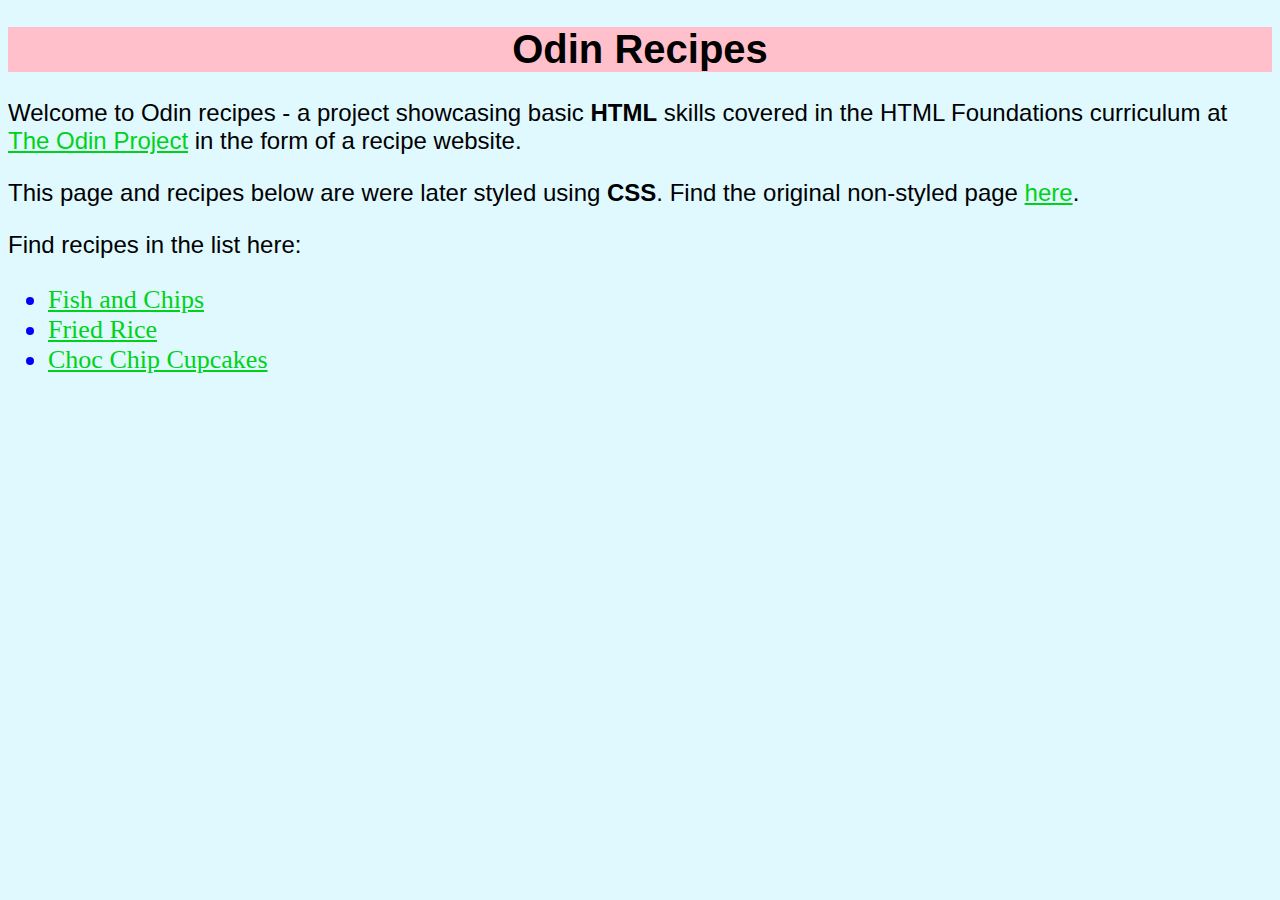
<file: index.html>
<!DOCTYPE html>
<html lang="en">
  <head>
  <!--insert metadata-->
    <meta charset="utf-8">
    <link rel="stylesheet" href="./css/style.css">
    <title>Odin Recipes</title>
  </head>

  <body>
  <!--insert displayed content-->
    <h1>Odin Recipes</h1>
    <p>Welcome to Odin recipes - a project showcasing basic <strong>HTML</strong> skills covered in the HTML Foundations curriculum at <a href="https://www.theodinproject.com">The Odin Project</a> in the form of a recipe website.</p>
    <p>This page and recipes below are were later styled using <strong>CSS</strong>. Find the original non-styled page <a href="./pages/original.html">here</a>.</p>
    <p>Find recipes in the list here:</p>
    
    <!--list recipes available-->
    <ul class="recipe-list">
      <li><a href="./recipes/fish-and-chips.html">Fish and Chips</a></li>
      <li><a href="./recipes/fried-rice.html">Fried Rice</a></li>
      <li><a href="./recipes/choc-chip-cupcakes.html">Choc Chip Cupcakes</a></li>
    </ul>

  </body>
</html>
</file>
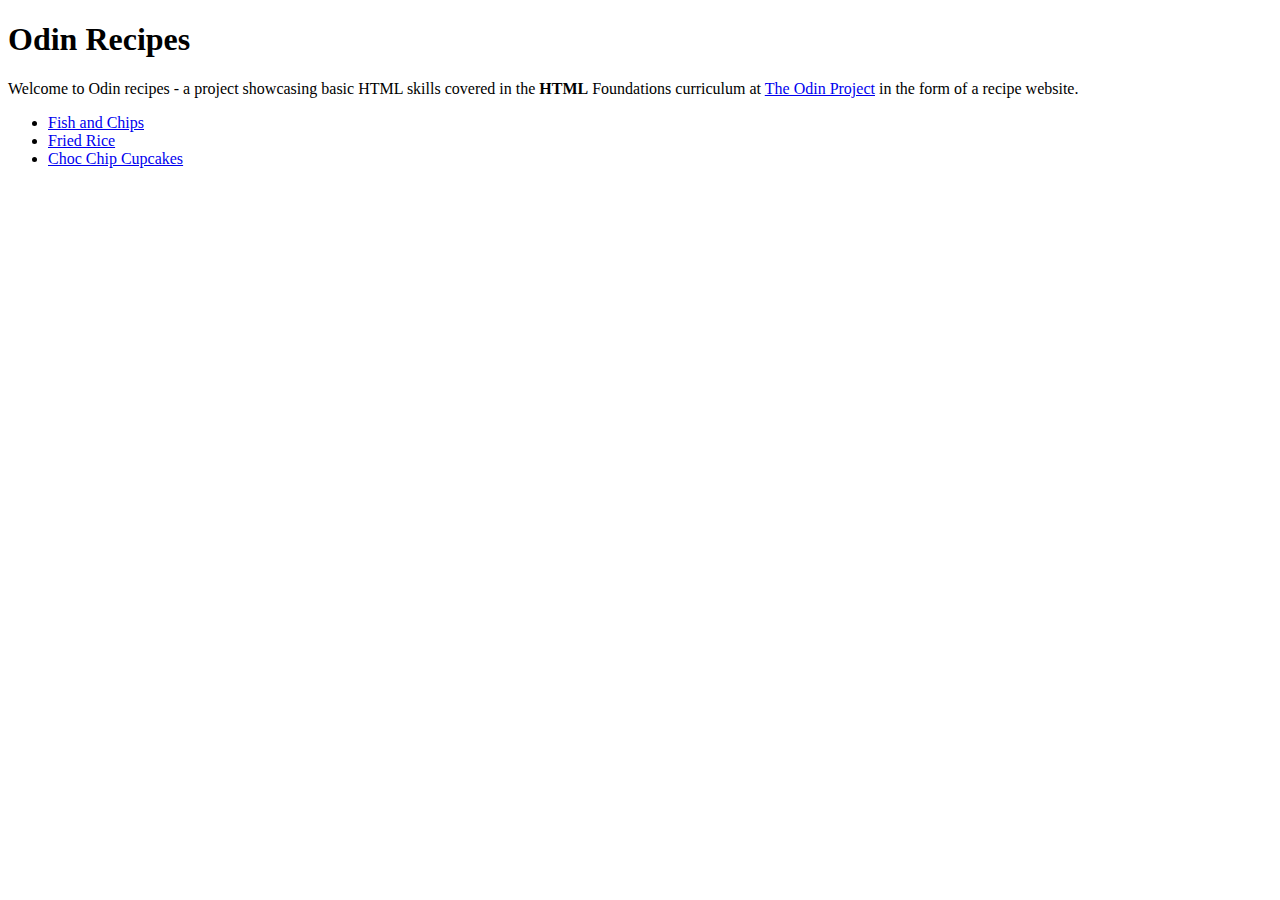
<file: pages/original.html>
<!DOCTYPE html>
<html lang="en">
  <head>
  <!--insert metadata-->
    <meta charset="utf-8">
    <title>Odin Recipes</title>
  </head>

  <body>
  <!--insert displayed content-->
    <h1>Odin Recipes</h1>
    <p>Welcome to Odin recipes - a project showcasing basic HTML skills covered in the <strong>HTML</strong> Foundations curriculum at <a href="https://www.theodinproject.com">The Odin Project</a> in the form of a recipe website.</p>
    
    <!--list recipes available-->
    <ul>
      <li><a href="./original-recipes/fish-and-chips.html">Fish and Chips</a></li>
      <li><a href="./original-recipes/fried-rice.html">Fried Rice</a></li>
      <li><a href="./original-recipes/choc-chip-cupcakes.html">Choc Chip Cupcakes</a></li>
    </ul>
    
  </body>
</html>
</file>
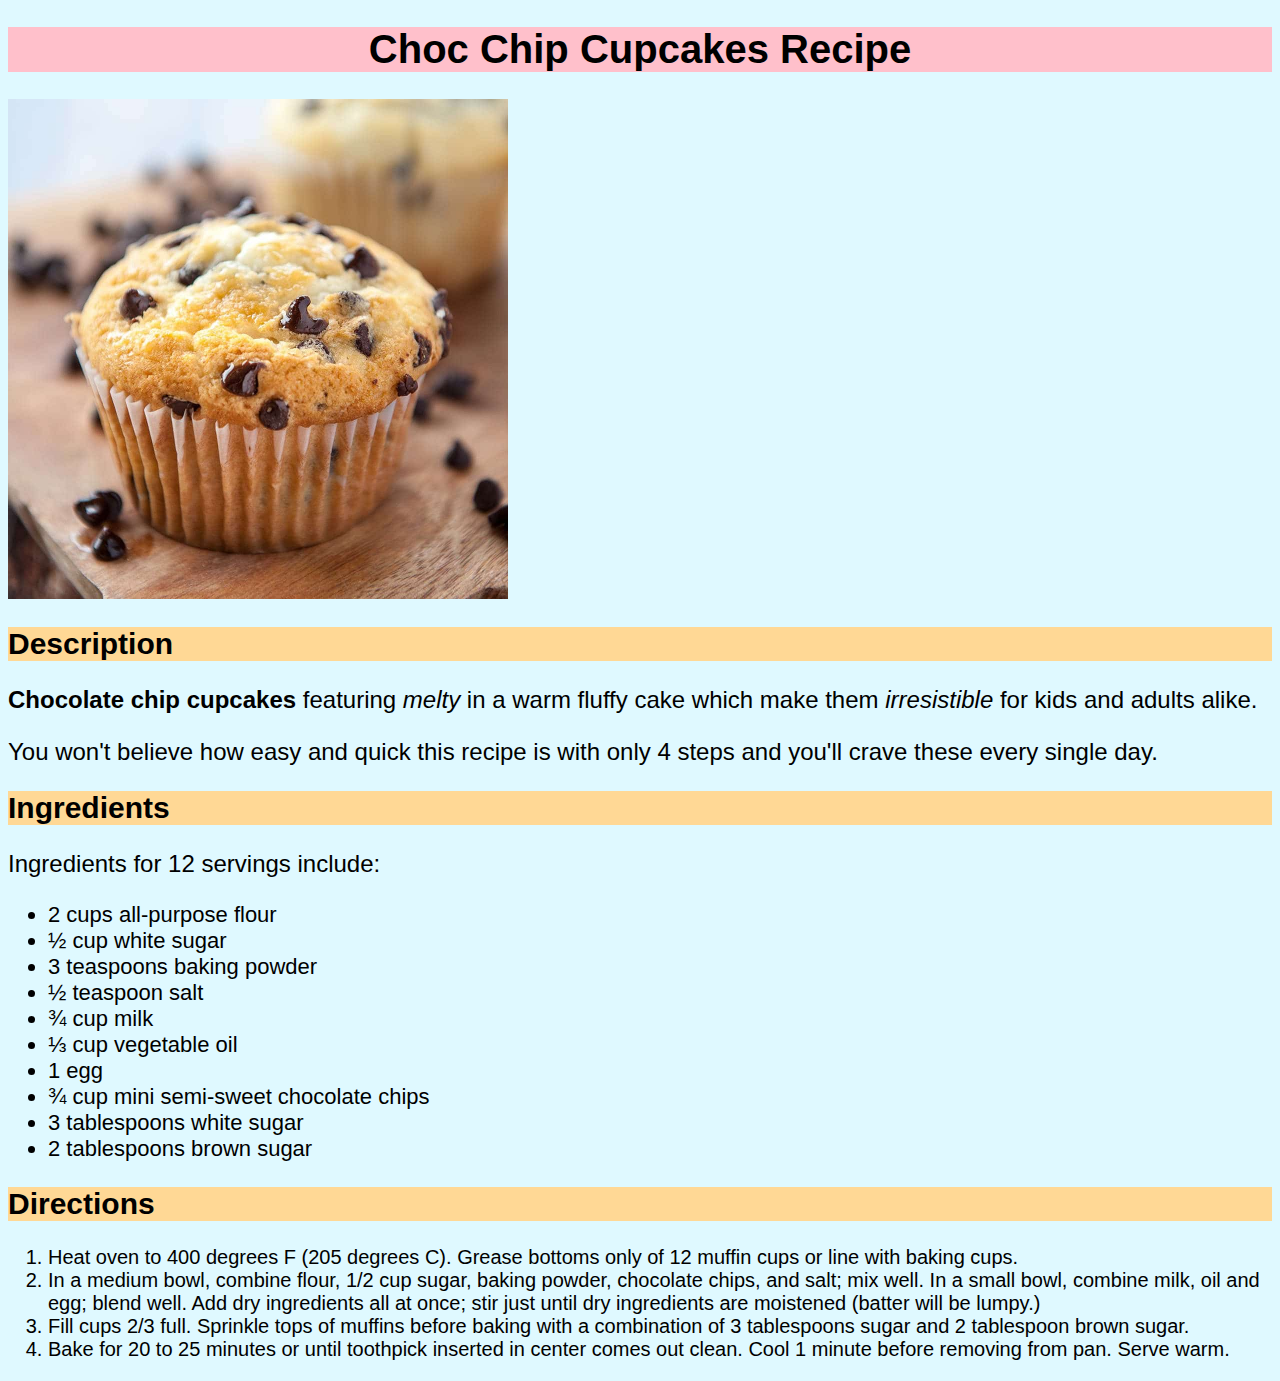
<file: recipes/choc-chip-cupcakes.html>
<!DOCTYPE html>
<html lang="en">
  <head>
    <title>Choc Chip Cupcakes Recipe</title>
    <meta charset="utf-8">
    <link rel="stylesheet" href="../css/style.css">
  </head>

  <body>
    <h1>Choc Chip Cupcakes Recipe</h1>
    <img src="../img/choc-chip-cupcakes.jpg" alt="chocolate chip cupcake">


    <h2>Description</h2>
    <!--short description about dish and recipe-->
    <p><strong>Chocolate chip cupcakes</strong> featuring <em>melty</em> in a warm fluffy cake which make them <em>irresistible</em> for kids and adults alike.</p>
    <p>You won't believe how easy and quick this recipe is with only 4 steps and you'll crave these every single day.</p>

    <h2>Ingredients</h2>
    <!--list of ingredients required-->
    <p>Ingredients for 12 servings include:</p>
    <ul class="ingredients">
      <li>2 cups all-purpose flour</li>
      <li>½ cup white sugar</li>
      <li>3 teaspoons baking powder</li>
      <li>½ teaspoon salt</li>
      <li>¾ cup milk</li>
      <li>⅓ cup vegetable oil</li>
      <li>1 egg</li>
      <li>¾ cup mini semi-sweet chocolate chips</li>
      <li>3 tablespoons white sugar</li>
      <li>2 tablespoons brown sugar</li>
    </ul>

    <h2>Directions</h2>
    <!--directions to make recipe-->
    <ol class="directions">
      <li>Heat oven to 400 degrees F (205 degrees C). Grease bottoms only of 12 muffin cups or line with baking cups.</li>

      <li>In a medium bowl, combine flour, 1/2 cup sugar, baking powder, chocolate chips, and salt; mix well. In a small bowl, combine milk, oil and egg; blend well. Add dry ingredients all at once; stir just until dry ingredients are moistened (batter will be lumpy.)</li>

      <li>Fill cups 2/3 full. Sprinkle tops of muffins before baking with a combination of 3 tablespoons sugar and 2 tablespoon brown sugar.</li>

      <li>Bake for 20 to 25 minutes or until toothpick inserted in center comes out clean. Cool 1 minute before removing from pan. Serve warm.</li>
    </ol>
  </body>
</html>
</file>
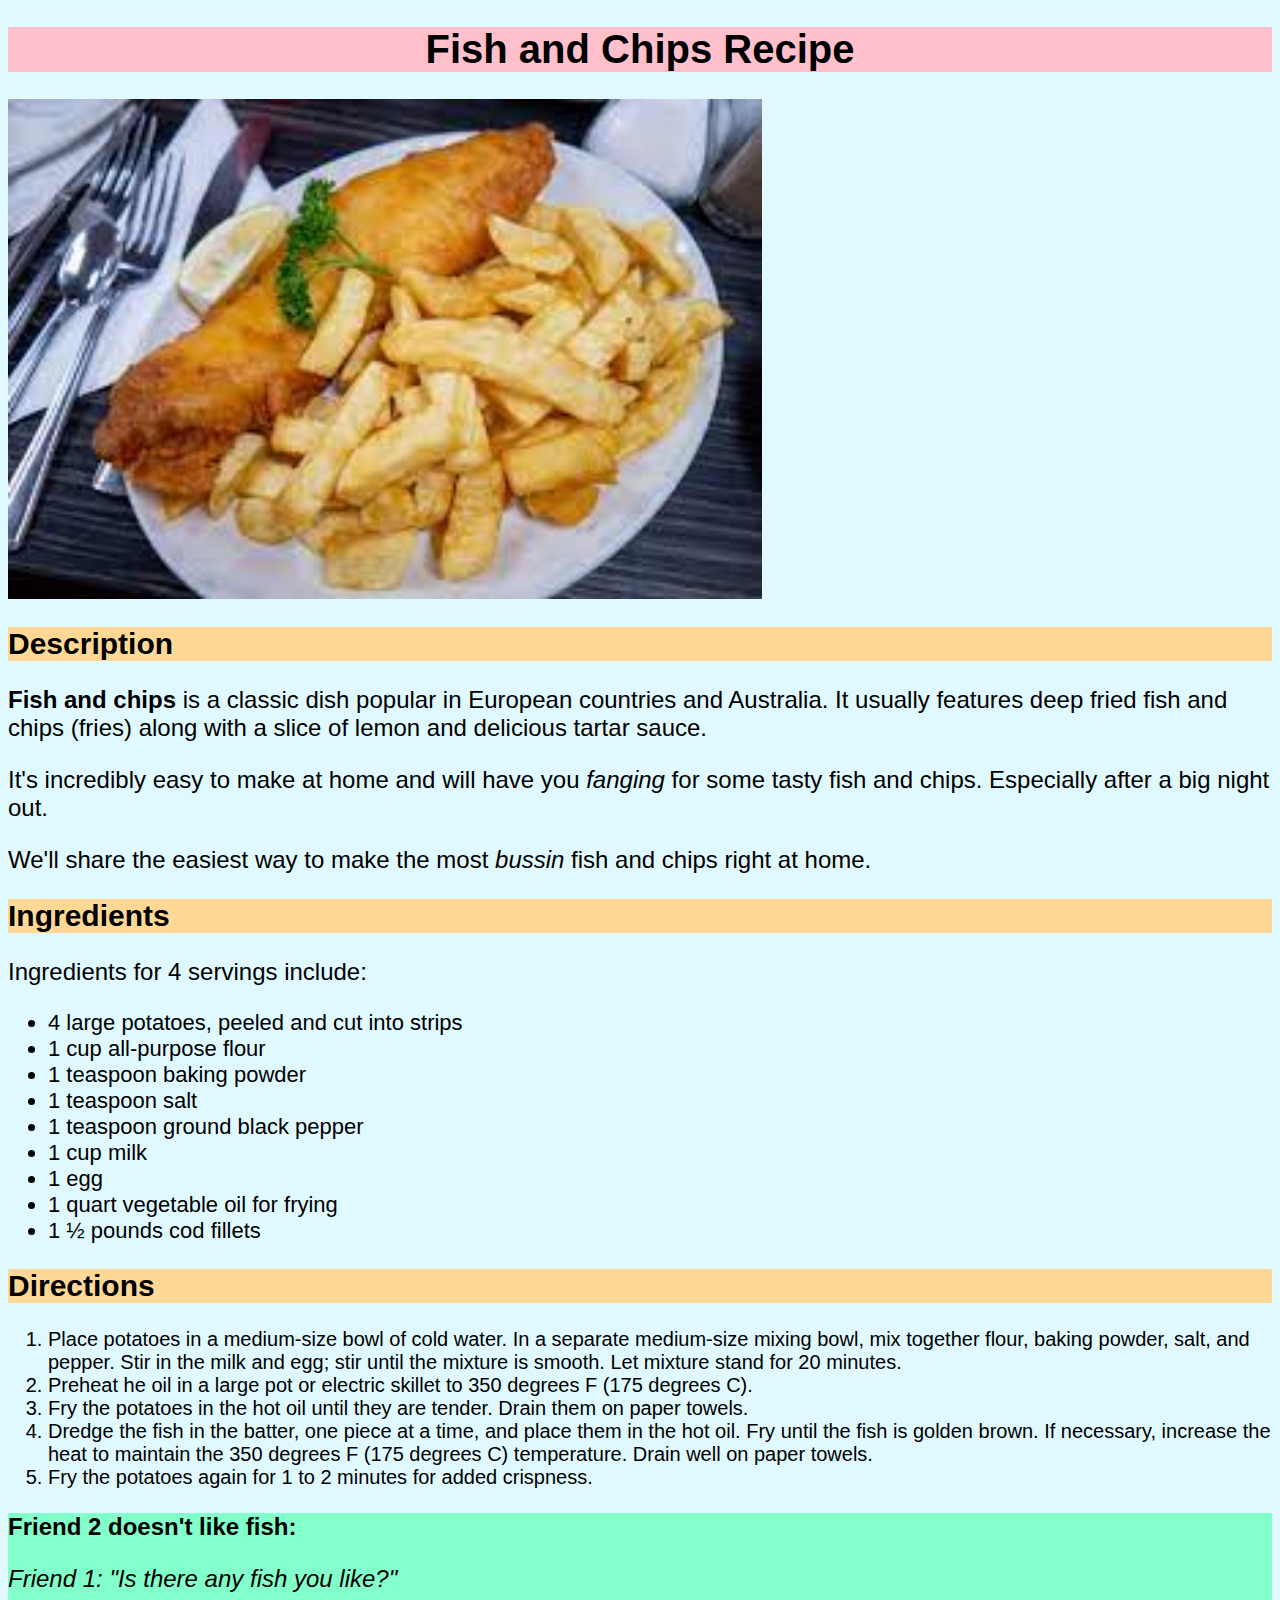
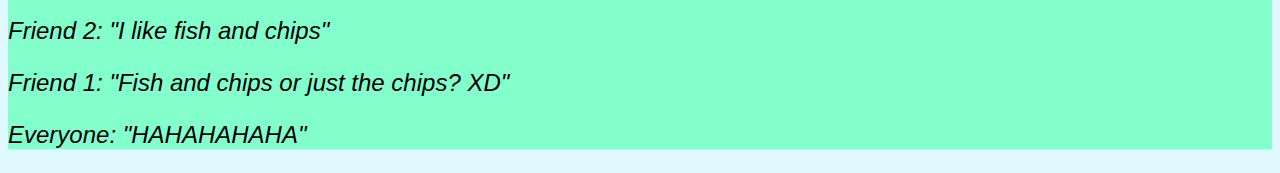
<file: recipes/fish-and-chips.html>
<!DOCTYPE html>
<html lang="en">
  <head>
    <title>Fish and Chips Recipe</title>
    <meta charset="utf-8">
    <link rel="stylesheet" href="../css/style.css">
  </head>

  <body>
    <h1>Fish and Chips Recipe</h1>
    <img src="../img/fish-and-chips.jpg" alt="fish and chips">

    <h2>Description</h2>
    <!--short description about dish and recipe-->
    <p><strong>Fish and chips</strong> is a classic dish popular in European countries and Australia. It usually features deep fried fish and chips (fries) along with a slice of lemon and delicious tartar sauce.</p>
    <p>It's incredibly easy to make at home and will have you <em>fanging</em> for some tasty fish and chips. Especially after a big night out.</p>
    <p>We'll share the easiest way to make the most <em>bussin</em> fish and chips right at home.</p>

    <h2>Ingredients</h2>
    <!--list of ingredients required-->
    <p>Ingredients for 4 servings include:</p>
    <ul class="ingredients">
      <li>4 large potatoes, peeled and cut into strips</li>
      <li>1 cup all-purpose flour</li>
      <li>1 teaspoon baking powder</li>
      <li>1 teaspoon salt</li>
      <li>1 teaspoon ground black pepper</li>
      <li>1 cup milk</li>
      <li>1 egg</li>
      <li>1 quart vegetable oil for frying</li>
      <li>1 ½ pounds cod fillets</li>
    </ul>

    <h2>Directions</h2>
    <!--directions to make recipe-->
    <ol class="directions">
      <li>Place potatoes in a medium-size bowl of cold water. In a separate medium-size mixing bowl, mix together flour, baking powder, salt, and pepper. Stir in the milk and egg; stir until the mixture is smooth. Let mixture stand for 20 minutes.</li>
      <li>Preheat he oil in a large pot or electric skillet to 350 degrees F (175 degrees C).</li>
      <li>Fry the potatoes in the hot oil until they are tender. Drain them on paper towels.</li>
      <li>Dredge the fish in the batter, one piece at a time, and place them in the hot oil. Fry until the fish is golden brown. If necessary, increase the heat to maintain the 350 degrees F (175 degrees C) temperature. Drain well on paper towels.</li>
      <li>Fry the potatoes again for 1 to 2 minutes for added crispness.</li>
    </ol>

    <div class="joke">
      <p><strong class="all">Friend 2 doesn't like fish:</strong></p>
      <p><em class="friend-1">Friend 1: "Is there any fish you like?"</em></p>
      <p><em class="friend-2">Friend 2: "I like fish and chips"</em></p>
      <p><em class="friend-1">Friend 1: "Fish and chips or just the chips? XD"</em></p>
      <p><em class="all">Everyone: "HAHAHAHAHA"</em></p>
    </div>
    
  </body>
</html>
</file>
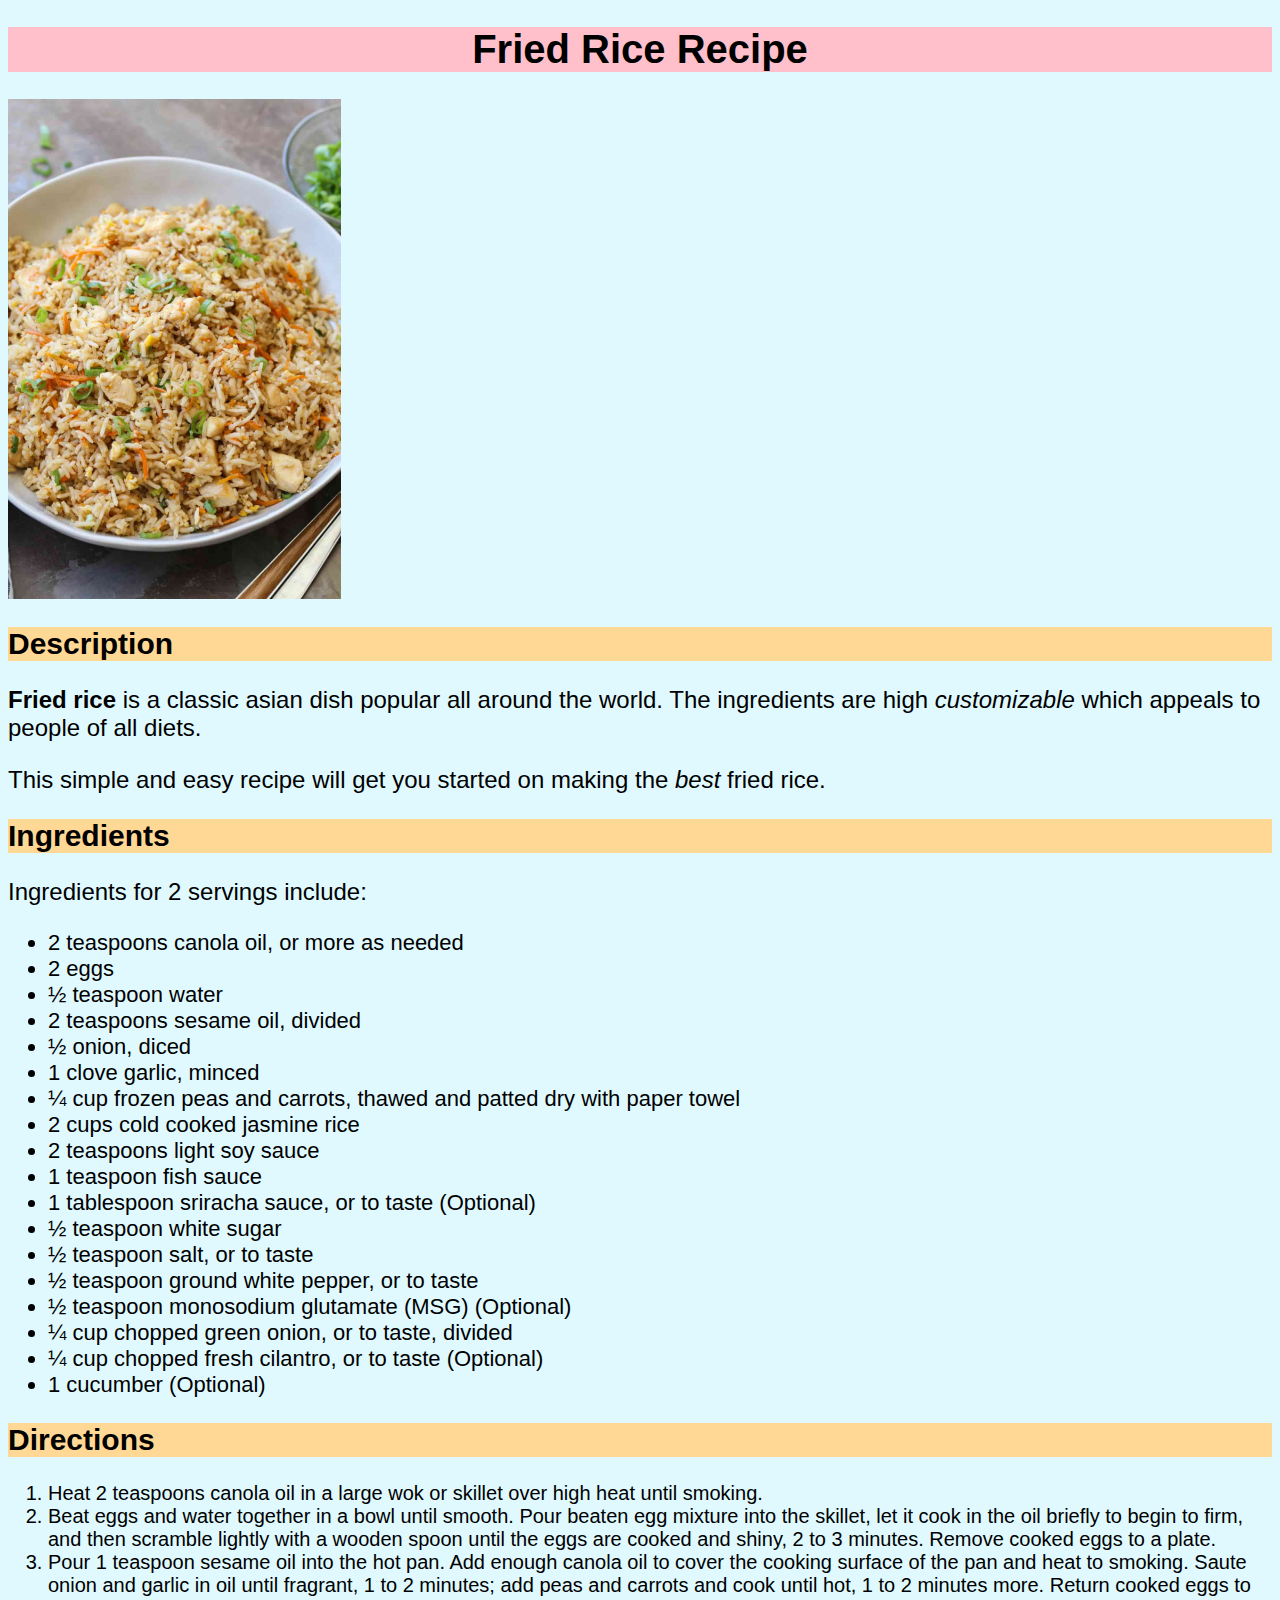
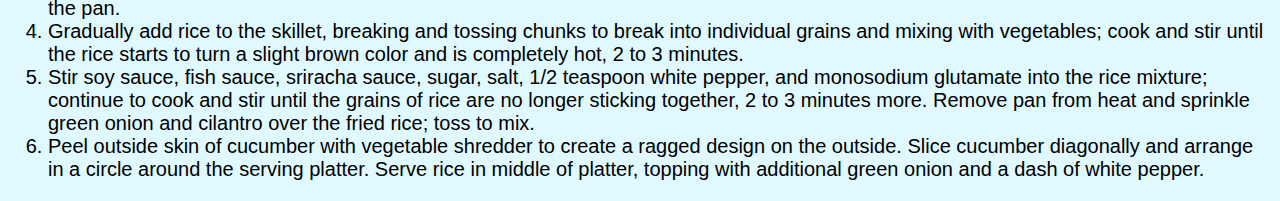
<file: recipes/fried-rice.html>
<!DOCTYPE html>
<html lang="en">
  <head>
    <title>Fried Rice Recipe</title>
    <meta charset="utf-8">
    <link rel="stylesheet" href="../css/style.css">
  </head>

  <body>
    <h1>Fried Rice Recipe</h1>
    <img src="../img/fried-rice.jpg" alt="fried rice">

    <h2>Description</h2>
    <!--short description about dish and recipe-->
    <p><strong>Fried rice</strong> is a classic asian dish popular all around the world. The ingredients are high <em>customizable</em> which appeals to people of all diets.</p>
    <p>This simple and easy recipe will get you started on making the <em>best</em> fried rice.</p>

    <h2>Ingredients</h2>
    <!--list of ingredients required-->
    <p>Ingredients for 2 servings include:</p>
    <ul class="ingredients">
      <li>2 teaspoons canola oil, or more as needed</li>
      <li>2 eggs</li>
      <li>½ teaspoon water</li>
      <li>2 teaspoons sesame oil, divided</li>
      <li>½ onion, diced</li>
      <li>1 clove garlic, minced</li>
      <li>¼ cup frozen peas and carrots, thawed and patted dry with paper towel</li>
      <li>2 cups cold cooked jasmine rice</li>
      <li>2 teaspoons light soy sauce</li>
      <li>1 teaspoon fish sauce</li>
      <li>1 tablespoon sriracha sauce, or to taste (Optional)</li>
      <li>½ teaspoon white sugar</li>
      <li>½ teaspoon salt, or to taste</li>
      <li>½ teaspoon ground white pepper, or to taste</li>
      <li>½ teaspoon monosodium glutamate (MSG) (Optional)</li>
      <li>¼ cup chopped green onion, or to taste, divided</li>
      <li>¼ cup chopped fresh cilantro, or to taste (Optional)</li>
      <li>1 cucumber (Optional)</li>
    </ul>

    <h2>Directions</h2>
    <!--directions to make recipe-->
    <ol class="directions">
      <li>Heat 2 teaspoons canola oil in a large wok or skillet over high heat until smoking.</li>

      <li>Beat eggs and water together in a bowl until smooth. Pour beaten egg mixture into the skillet, let it cook in the oil briefly to begin to firm, and then scramble lightly with a wooden spoon until the eggs are cooked and shiny, 2 to 3 minutes. Remove cooked eggs to a plate.</li>
      
      <li>Pour 1 teaspoon sesame oil into the hot pan. Add enough canola oil to cover the cooking surface of the pan and heat to smoking. Saute onion and garlic in oil until fragrant, 1 to 2 minutes; add peas and carrots and cook until hot, 1 to 2 minutes more. Return cooked eggs to the pan.</li>
      
      <li>Gradually add rice to the skillet, breaking and tossing chunks to break into individual grains and mixing with vegetables; cook and stir until the rice starts to turn a slight brown color and is completely hot, 2 to 3 minutes.</li>
      
      <li>Stir soy sauce, fish sauce, sriracha sauce, sugar, salt, 1/2 teaspoon white pepper, and monosodium glutamate into the rice mixture; continue to cook and stir until the grains of rice are no longer sticking together, 2 to 3 minutes more. Remove pan from heat and sprinkle green onion and cilantro over the fried rice; toss to mix.</li>
      
      <li>Peel outside skin of cucumber with vegetable shredder to create a ragged design on the outside. Slice cucumber diagonally and arrange in a circle around the serving platter. Serve rice in middle of platter, topping with additional green onion and a dash of white pepper.</li>
    </ol>
  </body>
</html>
</file>
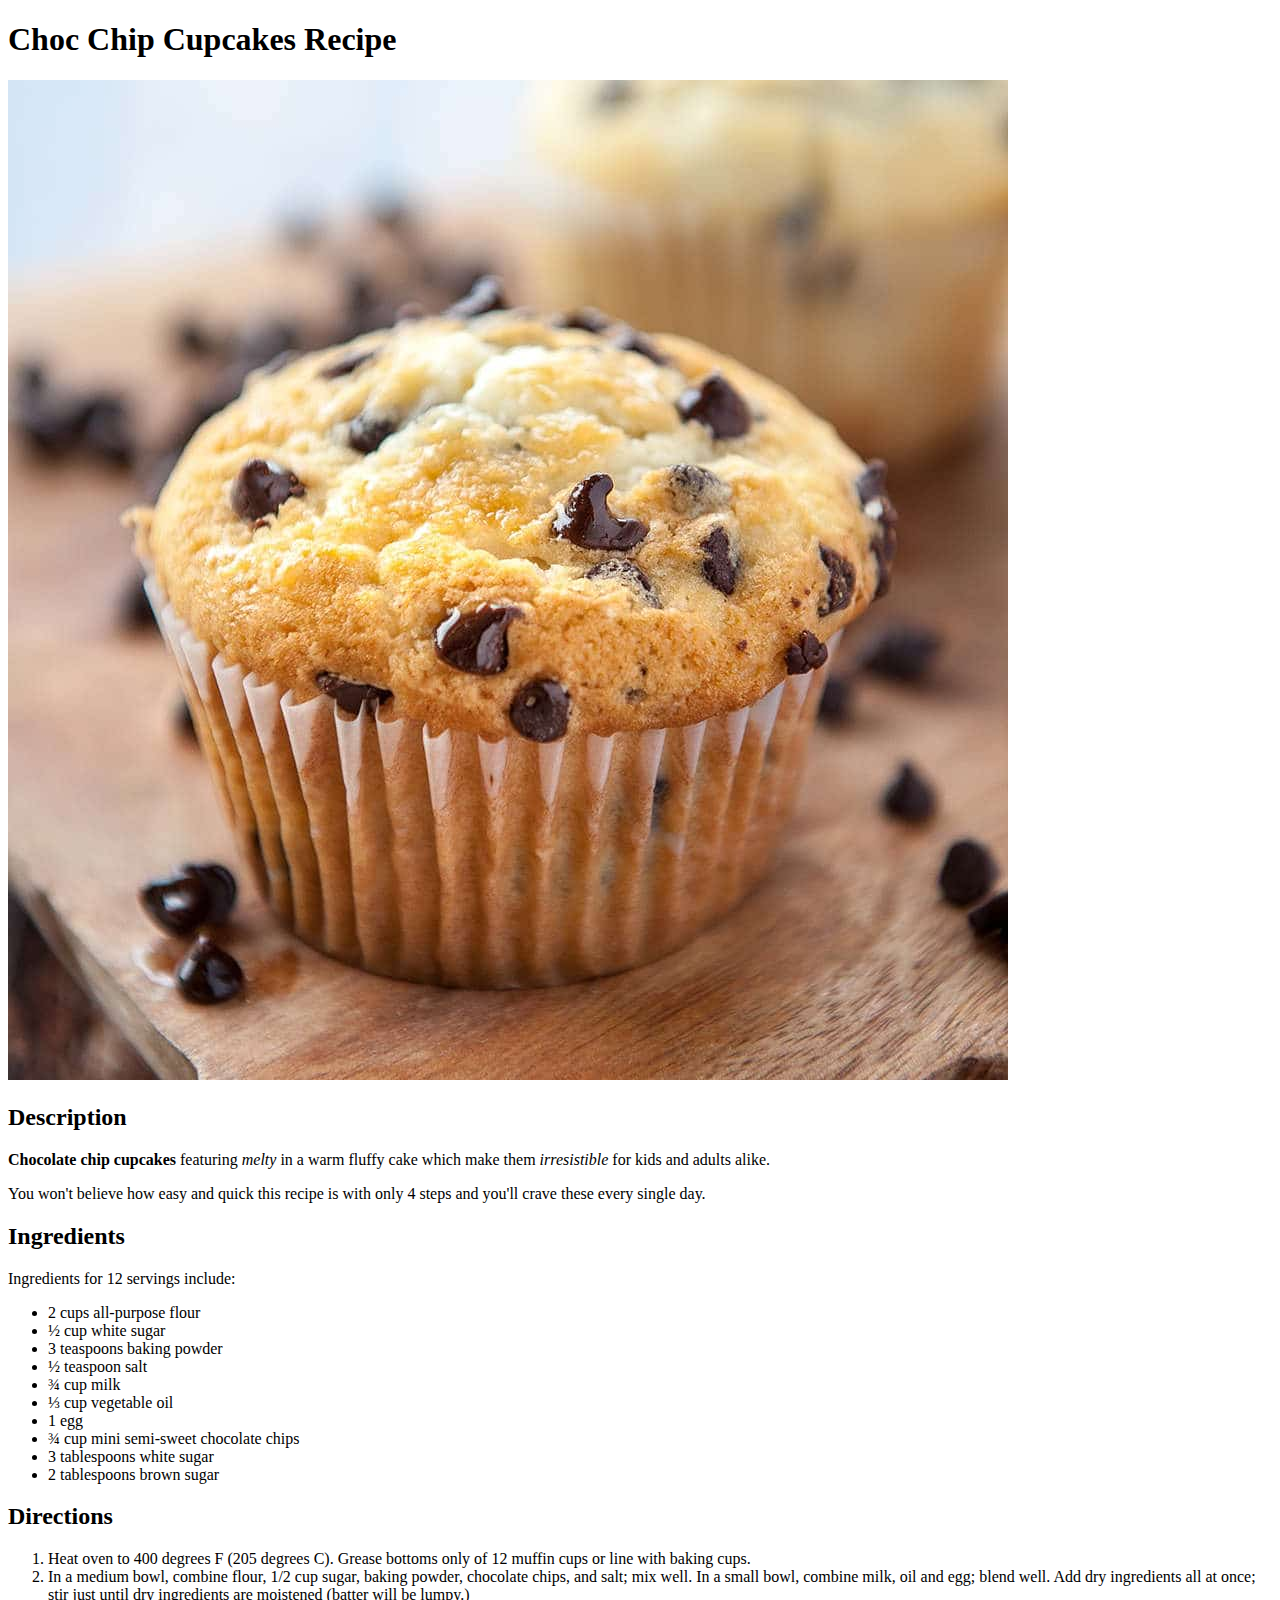
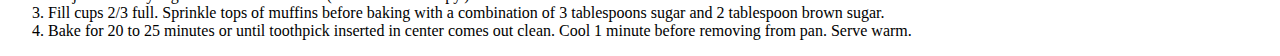
<file: pages/original-recipes/choc-chip-cupcakes.html>
<!DOCTYPE html>
<html lang="en">
  <head>
    <title>Choc Chip Cupcakes Recipe</title>
    <meta charset="utf-8">
  </head>

  <body>
    <h1>Choc Chip Cupcakes Recipe</h1>
    <img src="../../img/choc-chip-cupcakes.jpg" alt="chocolate chip cupcake">


    <h2>Description</h2>
    <!--short description about dish and recipe-->
    <p><strong>Chocolate chip cupcakes</strong> featuring <em>melty</em> in a warm fluffy cake which make them <em>irresistible</em> for kids and adults alike.</p>
    <p>You won't believe how easy and quick this recipe is with only 4 steps and you'll crave these every single day.</p>

    <h2>Ingredients</h2>
    <!--list of ingredients required-->
    <p>Ingredients for 12 servings include:</p>
    <ul>
      <li>2 cups all-purpose flour</li>
      <li>½ cup white sugar</li>
      <li>3 teaspoons baking powder</li>
      <li>½ teaspoon salt</li>
      <li>¾ cup milk</li>
      <li>⅓ cup vegetable oil</li>
      <li>1 egg</li>
      <li>¾ cup mini semi-sweet chocolate chips</li>
      <li>3 tablespoons white sugar</li>
      <li>2 tablespoons brown sugar</li>
    </ul>

    <h2>Directions</h2>
    <!--directions to make recipe-->
    <ol>
      <li>Heat oven to 400 degrees F (205 degrees C). Grease bottoms only of 12 muffin cups or line with baking cups.</li>

      <li>In a medium bowl, combine flour, 1/2 cup sugar, baking powder, chocolate chips, and salt; mix well. In a small bowl, combine milk, oil and egg; blend well. Add dry ingredients all at once; stir just until dry ingredients are moistened (batter will be lumpy.)</li>

      <li>Fill cups 2/3 full. Sprinkle tops of muffins before baking with a combination of 3 tablespoons sugar and 2 tablespoon brown sugar.</li>

      <li>Bake for 20 to 25 minutes or until toothpick inserted in center comes out clean. Cool 1 minute before removing from pan. Serve warm.</li>
    </ol>
  </body>
</html>
</file>
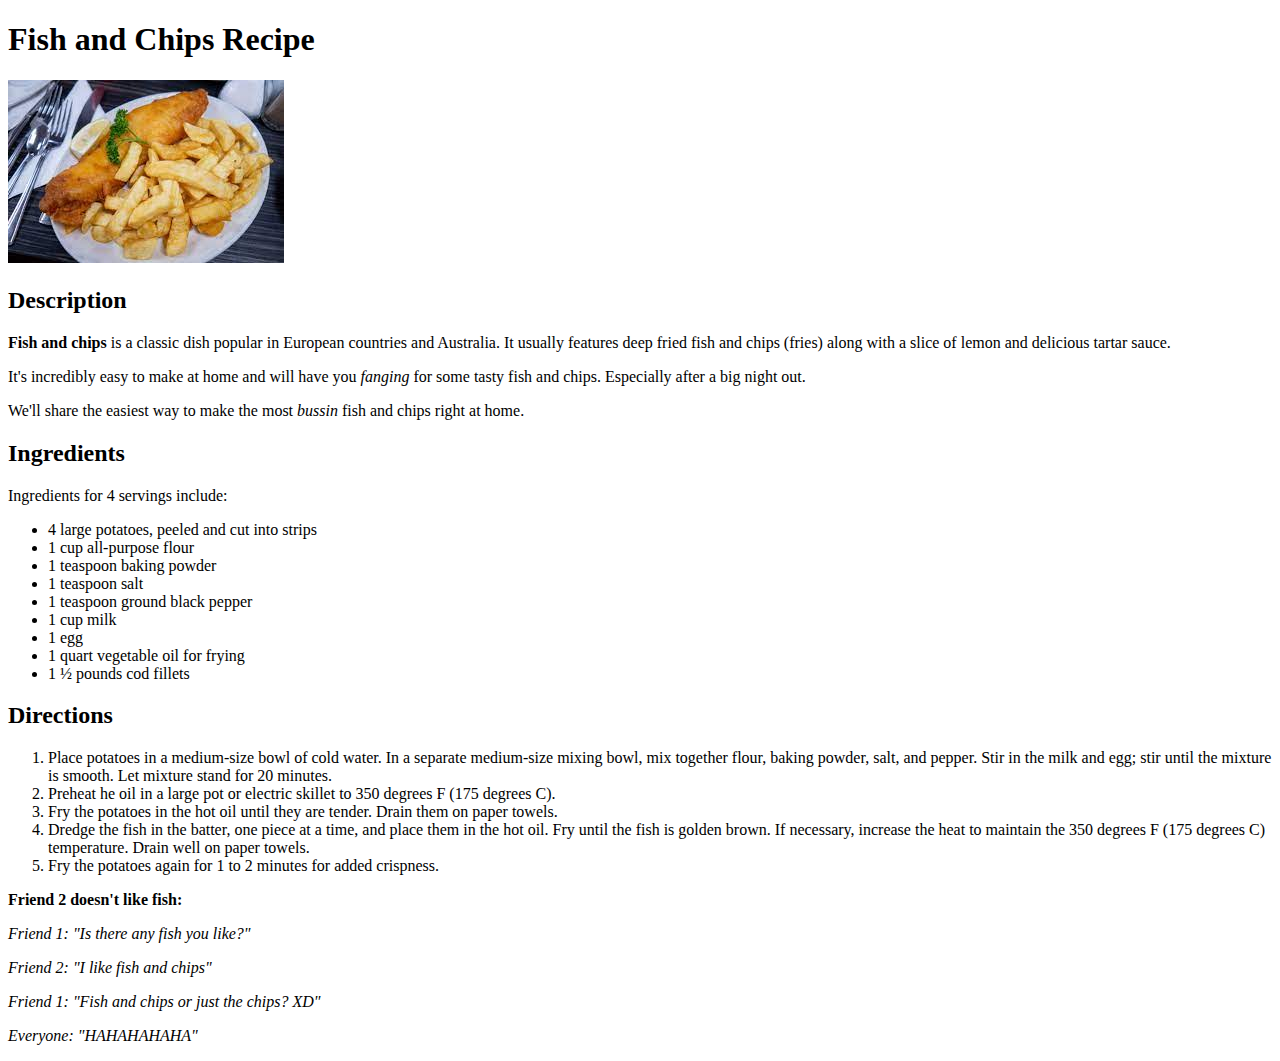
<file: pages/original-recipes/fish-and-chips.html>
<!DOCTYPE html>
<html lang="en">
  <head>
    <title>Fish and Chips Recipe</title>
    <meta charset="utf-8">
  </head>

  <body>
    <h1>Fish and Chips Recipe</h1>
    <img src="../../img/fish-and-chips.jpg" alt="fish and chips">

    <h2>Description</h2>
    <!--short description about dish and recipe-->
    <p><strong>Fish and chips</strong> is a classic dish popular in European countries and Australia. It usually features deep fried fish and chips (fries) along with a slice of lemon and delicious tartar sauce.</p>
    <p>It's incredibly easy to make at home and will have you <em>fanging</em> for some tasty fish and chips. Especially after a big night out.</p>
    <p>We'll share the easiest way to make the most <em>bussin</em> fish and chips right at home.</p>

    <h2>Ingredients</h2>
    <!--list of ingredients required-->
    <p>Ingredients for 4 servings include:</p>
    <ul>
      <li>4 large potatoes, peeled and cut into strips</li>
      <li>1 cup all-purpose flour</li>
      <li>1 teaspoon baking powder</li>
      <li>1 teaspoon salt</li>
      <li>1 teaspoon ground black pepper</li>
      <li>1 cup milk</li>
      <li>1 egg</li>
      <li>1 quart vegetable oil for frying</li>
      <li>1 ½ pounds cod fillets</li>
    </ul>

    <h2>Directions</h2>
    <!--directions to make recipe-->
    <ol>
      <li>Place potatoes in a medium-size bowl of cold water. In a separate medium-size mixing bowl, mix together flour, baking powder, salt, and pepper. Stir in the milk and egg; stir until the mixture is smooth. Let mixture stand for 20 minutes.</li>
      <li>Preheat he oil in a large pot or electric skillet to 350 degrees F (175 degrees C).</li>
      <li>Fry the potatoes in the hot oil until they are tender. Drain them on paper towels.</li>
      <li>Dredge the fish in the batter, one piece at a time, and place them in the hot oil. Fry until the fish is golden brown. If necessary, increase the heat to maintain the 350 degrees F (175 degrees C) temperature. Drain well on paper towels.</li>
      <li>Fry the potatoes again for 1 to 2 minutes for added crispness.</li>
    </ol>

    <p><strong>Friend 2 doesn't like fish:</strong></p>
    <p><em>Friend 1: "Is there any fish you like?"</em></p>
    <p><em>Friend 2: "I like fish and chips"</em></p>
    <p><em>Friend 1: "Fish and chips or just the chips? XD"</em></p>
    <p><em>Everyone: "HAHAHAHAHA"</em></p>
  </body>
</html>
</file>
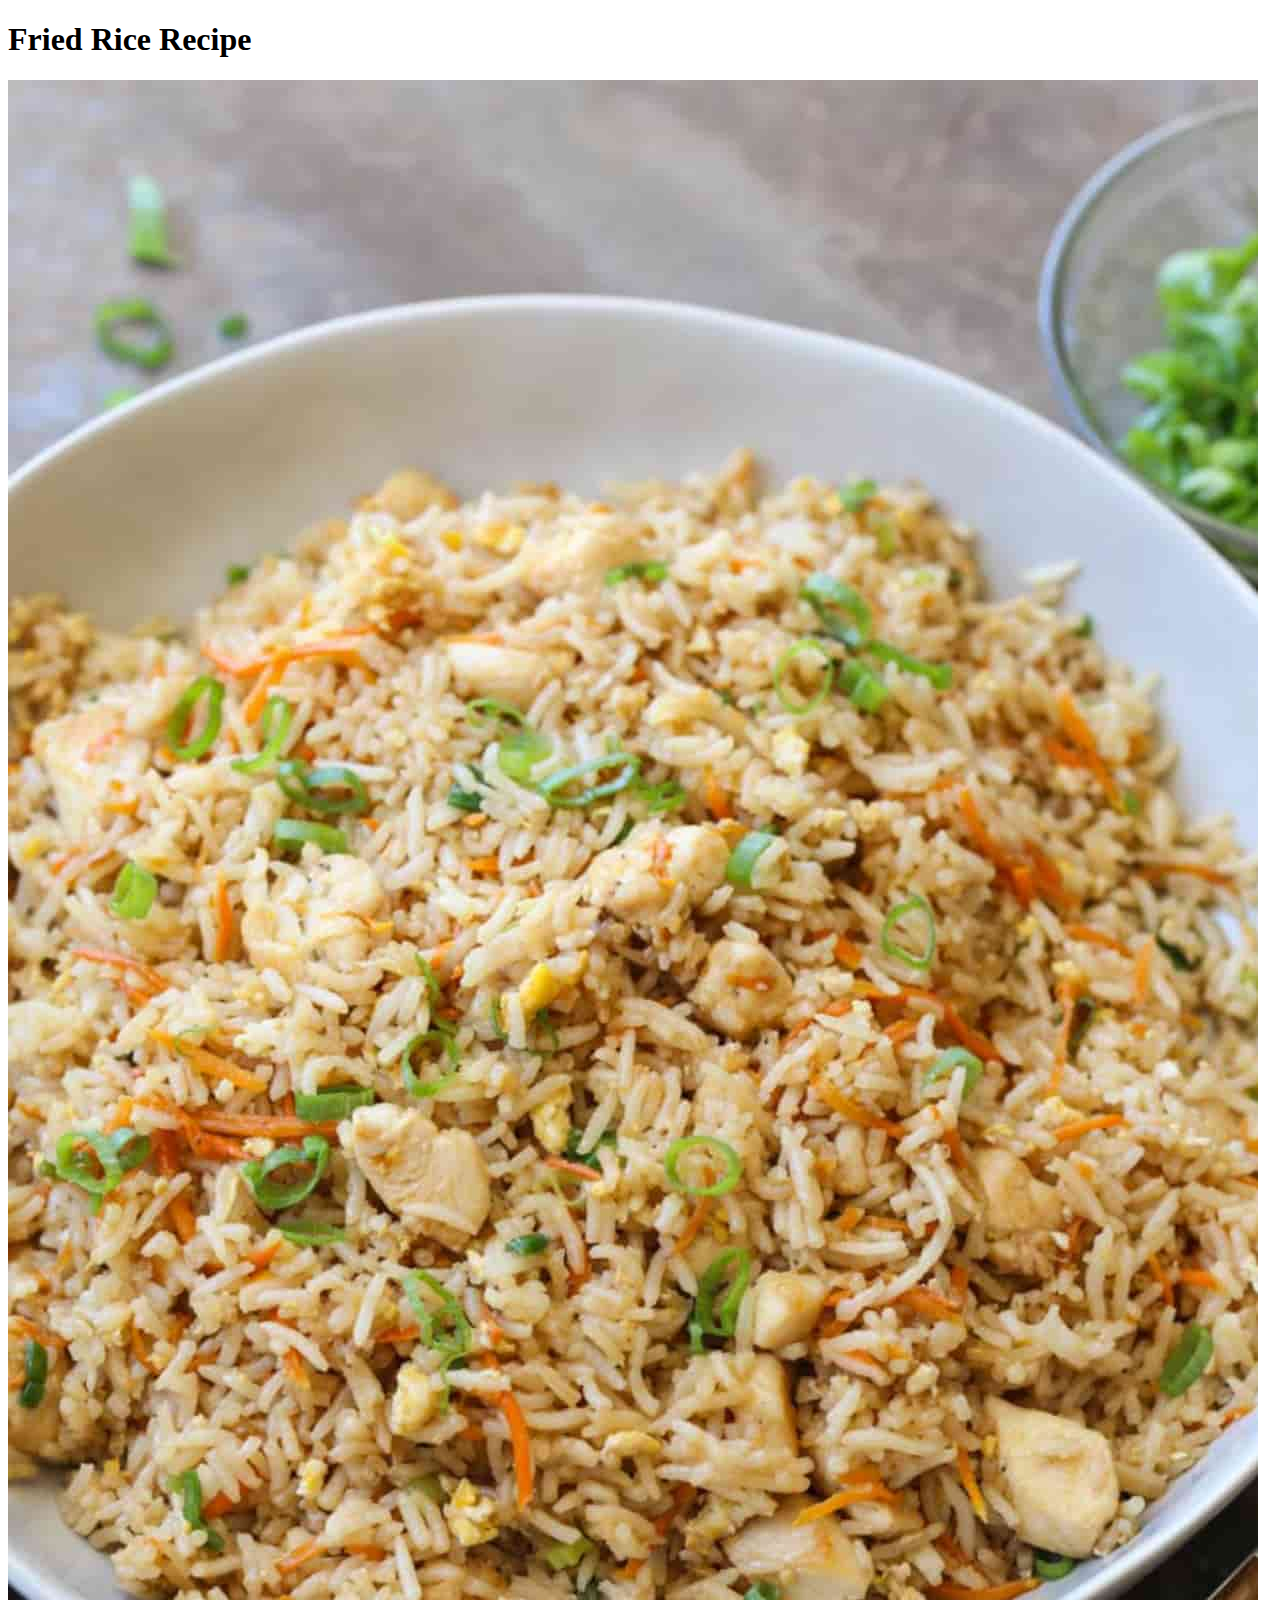
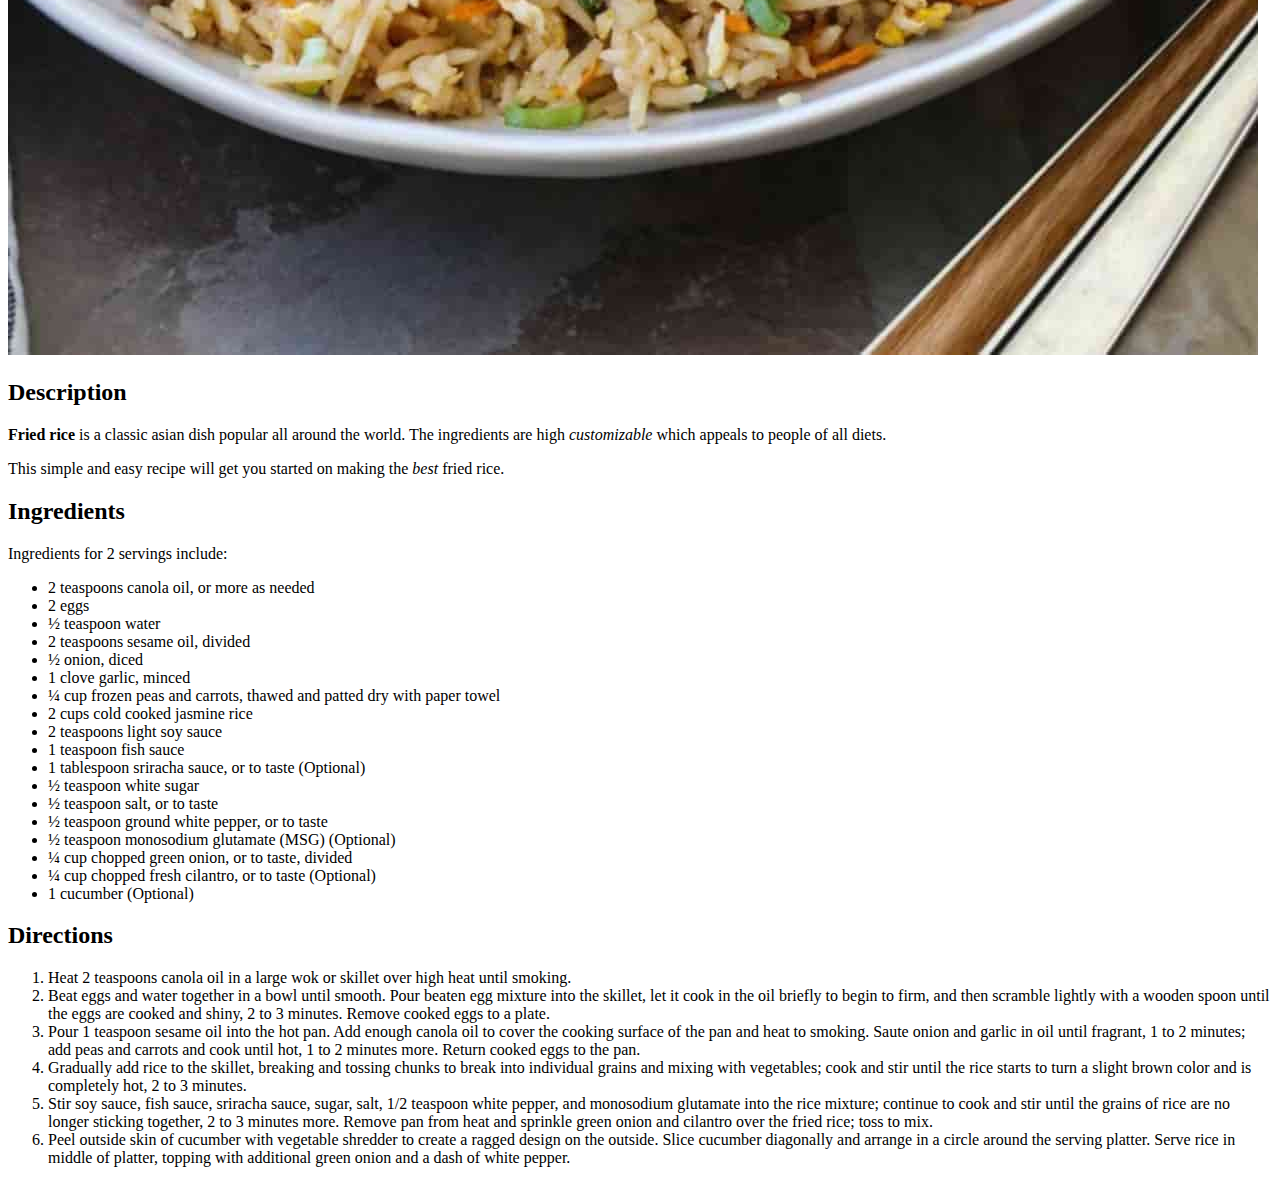
<file: pages/original-recipes/fried-rice.html>
<!DOCTYPE html>
<html lang="en">
  <head>
    <title>Fried Rice Recipe</title>
    <meta charset="utf-8">
  </head>

  <body>
    <h1>Fried Rice Recipe</h1>
    <img src="../../img/fried-rice.jpg" alt="fried rice">

    <h2>Description</h2>
    <!--short description about dish and recipe-->
    <p><strong>Fried rice</strong> is a classic asian dish popular all around the world. The ingredients are high <em>customizable</em> which appeals to people of all diets.</p>
    <p>This simple and easy recipe will get you started on making the <em>best</em> fried rice.</p>

    <h2>Ingredients</h2>
    <!--list of ingredients required-->
    <p>Ingredients for 2 servings include:</p>
    <ul>
      <li>2 teaspoons canola oil, or more as needed</li>
      <li>2 eggs</li>
      <li>½ teaspoon water</li>
      <li>2 teaspoons sesame oil, divided</li>
      <li>½ onion, diced</li>
      <li>1 clove garlic, minced</li>
      <li>¼ cup frozen peas and carrots, thawed and patted dry with paper towel</li>
      <li>2 cups cold cooked jasmine rice</li>
      <li>2 teaspoons light soy sauce</li>
      <li>1 teaspoon fish sauce</li>
      <li>1 tablespoon sriracha sauce, or to taste (Optional)</li>
      <li>½ teaspoon white sugar</li>
      <li>½ teaspoon salt, or to taste</li>
      <li>½ teaspoon ground white pepper, or to taste</li>
      <li>½ teaspoon monosodium glutamate (MSG) (Optional)</li>
      <li>¼ cup chopped green onion, or to taste, divided</li>
      <li>¼ cup chopped fresh cilantro, or to taste (Optional)</li>
      <li>1 cucumber (Optional)</li>
    </ul>

    <h2>Directions</h2>
    <!--directions to make recipe-->
    <ol>
      <li>Heat 2 teaspoons canola oil in a large wok or skillet over high heat until smoking.</li>

      <li>Beat eggs and water together in a bowl until smooth. Pour beaten egg mixture into the skillet, let it cook in the oil briefly to begin to firm, and then scramble lightly with a wooden spoon until the eggs are cooked and shiny, 2 to 3 minutes. Remove cooked eggs to a plate.</li>
      
      <li>Pour 1 teaspoon sesame oil into the hot pan. Add enough canola oil to cover the cooking surface of the pan and heat to smoking. Saute onion and garlic in oil until fragrant, 1 to 2 minutes; add peas and carrots and cook until hot, 1 to 2 minutes more. Return cooked eggs to the pan.</li>
      
      <li>Gradually add rice to the skillet, breaking and tossing chunks to break into individual grains and mixing with vegetables; cook and stir until the rice starts to turn a slight brown color and is completely hot, 2 to 3 minutes.</li>
      
      <li>Stir soy sauce, fish sauce, sriracha sauce, sugar, salt, 1/2 teaspoon white pepper, and monosodium glutamate into the rice mixture; continue to cook and stir until the grains of rice are no longer sticking together, 2 to 3 minutes more. Remove pan from heat and sprinkle green onion and cilantro over the fried rice; toss to mix.</li>
      
      <li>Peel outside skin of cucumber with vegetable shredder to create a ragged design on the outside. Slice cucumber diagonally and arrange in a circle around the serving platter. Serve rice in middle of platter, topping with additional green onion and a dash of white pepper.</li>
    </ol>
  </body>
</html>
</file>
<file: css/style.css>
body {
  background-color: rgb(223, 249, 255);
}

h1 {
  color: black;
  text-align: center;
  font-family: Verdana, Geneva, Tahoma, sans-serif;
  font-size: 40px;
  background-color: pink;
}

h2 {
  font-family: Verdana, Geneva, Tahoma, sans-serif;
  font-size: 30px;
  background-color: rgb(255, 216, 149);
}

p {
  font-size: 24px;
  font-family: Helvetica, Aria, sans-serif;
}

a {
  color: rgb(0, 210, 25);
}

img { 
  height: 500px;
  width: auto;
}

.recipe-list {
  color: blue;
  font-family: cursive;
  font-size: 26px;
}

.ingredients {
  font-size: 22px;
  font-family: Trebuchet, Arial, Helvetica, sans-serif;
}

.directions {
  font-family: Tahoma, Aria, sans-serif;
  font-size: 20px;
}

.joke  {
  background-color: rgb(130, 255, 203);
}
</file>
